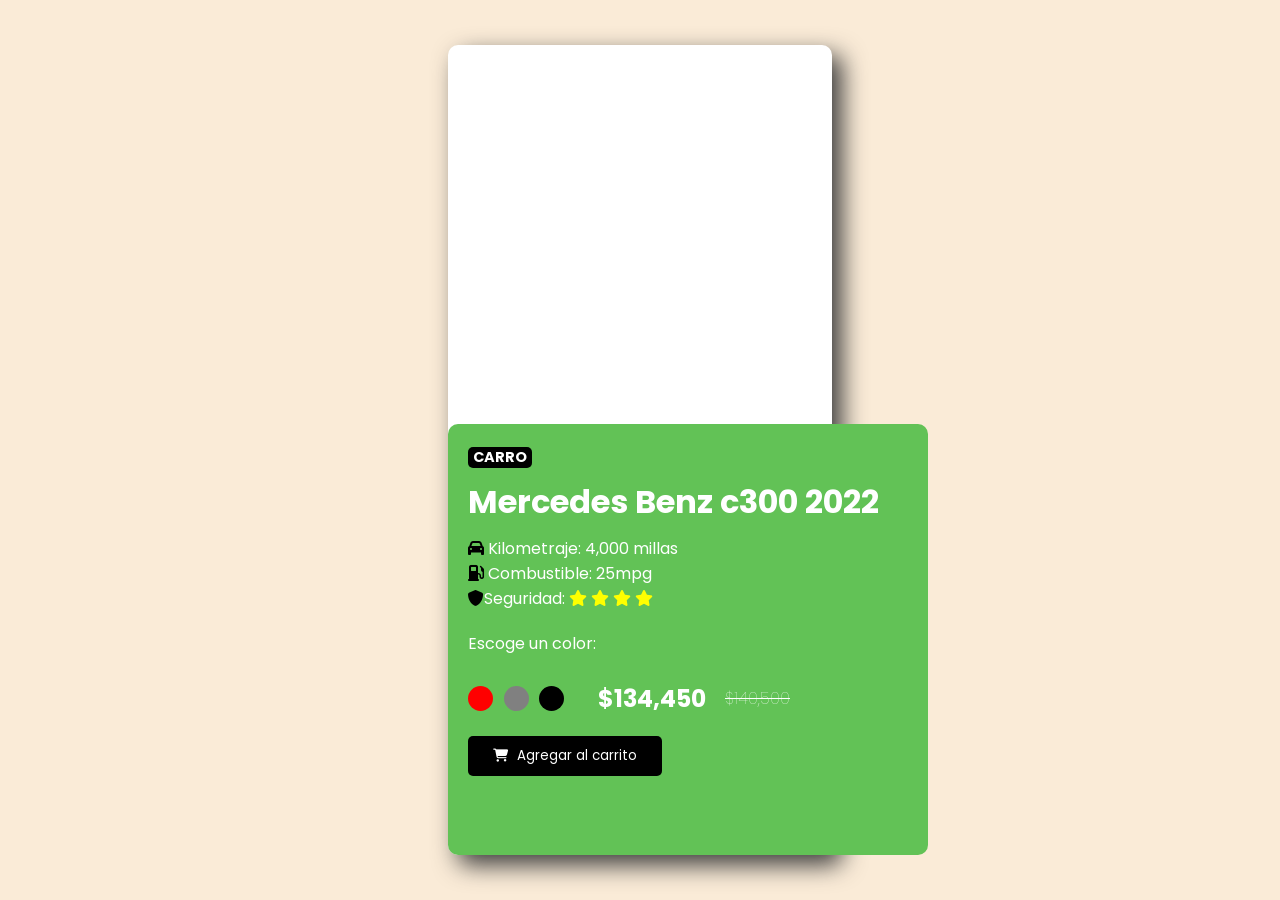
<file: Ejercicios/004-DOM-Carro/index.html>
<!DOCTYPE html>
<html lang="es">
<head>
    <meta charset="UTF-8">
    <meta http-equiv="X-UA-Compatible" content="IE=edge">
    <meta name="viewport" content="width=device-width, initial-scale=1.0">
    <!-- Font Awesome -->
    <link rel="stylesheet" href="https://cdnjs.cloudflare.com/ajax/libs/font-awesome/6.5.0/css/all.min.css">
    <!-- Estilos CSS -->
    <link rel="stylesheet" href="styles.css">
    <title>Manipulación del DOM - Mercedes Benz</title>
</head>
<body>
    <div class="product-card">
        <div class="product-image">
        </div>
        <div class="product-description">
            <h3 class="tag">CARRO</h3>
            <h1 class="product-title">Mercedes Benz c300 2022</h1>
            <p class="product-details">
                <span class="mileage">
                    <span style="font-size: 1em; color: black"><i class="fa-solid fa-car"></i></span>
                    Kilometraje: 4,000 millas
                </span>
                <span class="fuel">
                    <span style="font-size: 1em; color: black"><i class="fa-solid fa-gas-pump"></i></span>
                    Combustible: 25mpg
                </span>
                <span class="safety">
                    <span style="font-size: 1em; color: black"><i class="fa-solid fa-shield"></i></span>Seguridad:
                    <span class="stars">
                        <i class="fa-solid fa-star"></i>
                        <i class="fa-solid fa-star"></i>
                        <i class="fa-solid fa-star"></i>
                        <i class="fa-solid fa-star"></i>
                    </span>
                </span>
            </p>
            <p class="color_separar">Escoge un color:</p>
        <div class="colors-price">
            <div class="colors">
                <span class="red"></span>
                <span class="gray"></span>
                <span class="black"></span>
            </div>
            <div class="pricing">
                <h2 class="new-price">$134,450</h2>
                <h4 class="old-price"><s>$140,500</s></h4>
            </div>
        </div>
        <button id="button">
            <span style="font-size: 1em; color: white">
                <i class="fa-solid fa-cart-shopping"></i>
            </span>
            <span class="button-text">Agregar al carrito</span>
        </button>
        <button class="feedback">
            <span id="white-button">😎 Guau, vas a ser el dueño de un Benz ✨</span>
        </button>
    </div>
    </div>
    <script src="script.js"></script>
</body>
</html>
</file>
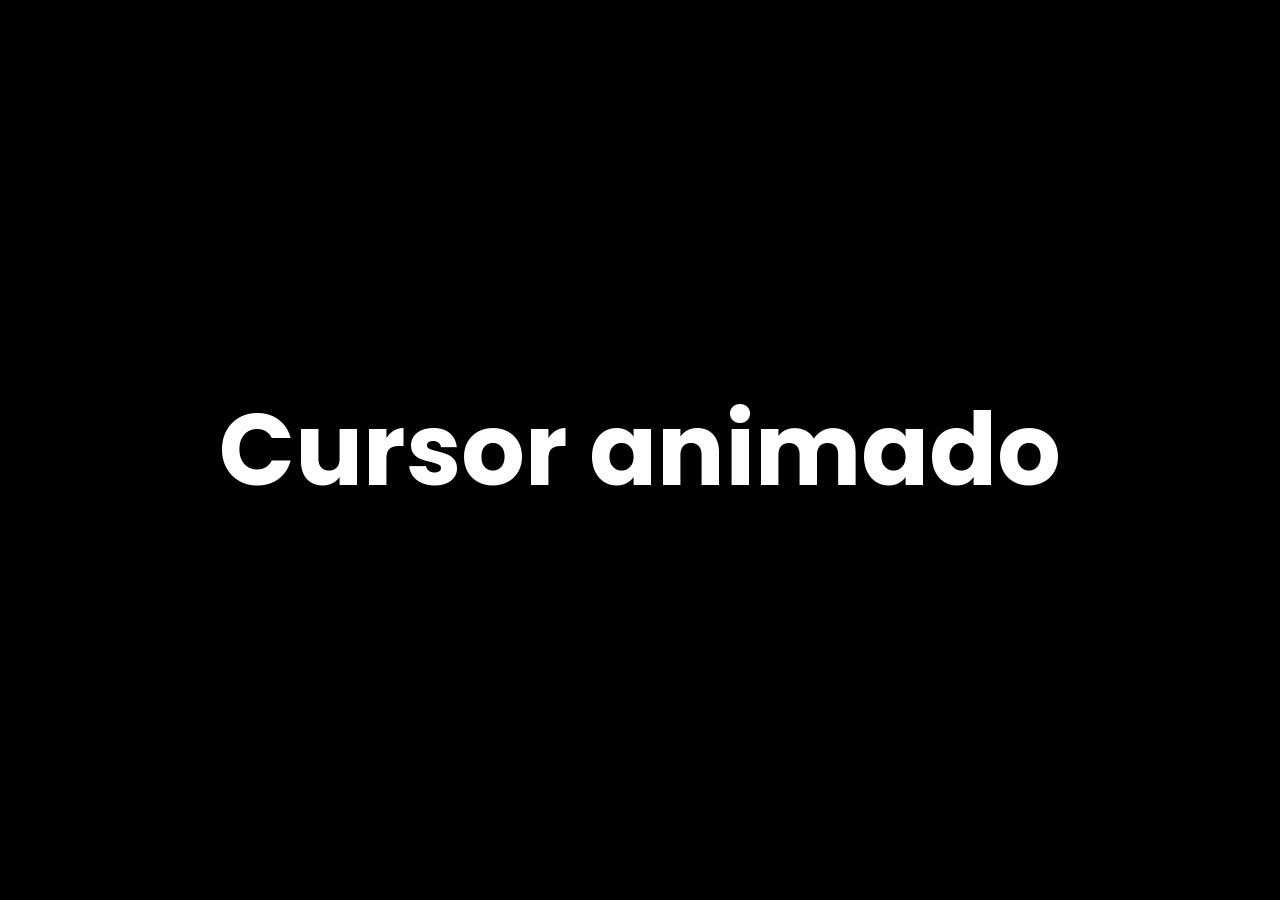
<file: Ejercicios/005-DOM-CursorAnimado/index.html>
<!DOCTYPE html>
<html lang="en">
<head>
    <meta charset="UTF-8">
    <meta name="viewport" content="width=device-width, initial-scale=1.0">
    <title>animacion cursor</title>
    <link rel="stylesheet" href="styles.css">
</head>
<body>
    <div class="cursor"></div>
    <div class="context">
        <h1>Cursor animado</h1>
    </div>
    <script src="script.js"></script>
</body>
</html>
</file>
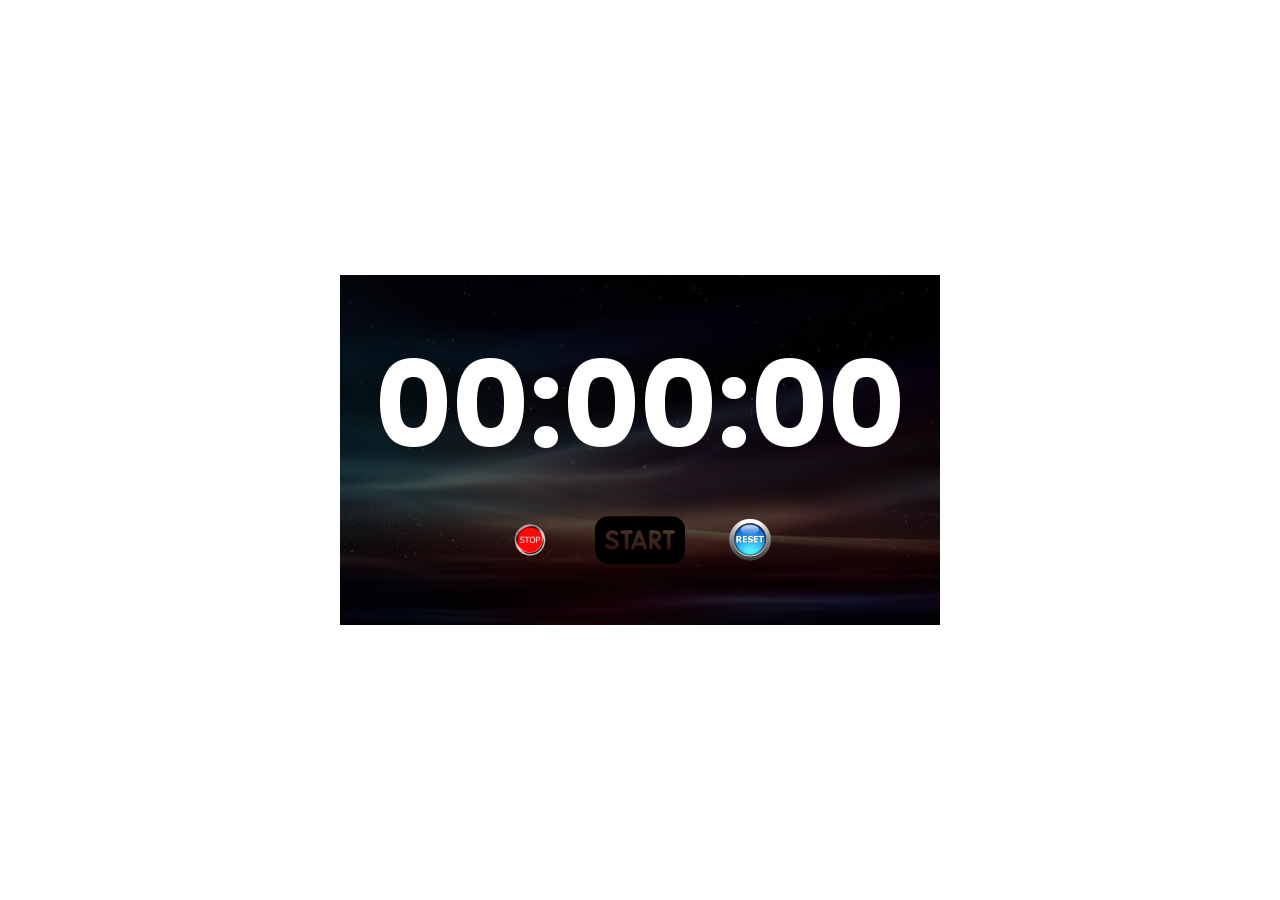
<file: Ejercicios/006-DOM-Cronometro/index.html>
<!DOCTYPE html>
<html lang="en">

<head>
    <meta charset="UTF-8">
    <meta http-equiv="X-UA-Compatible" content="IE=edge">
    <meta name="viewport" content="width=device-width, initial-scale=1.0">
    <title>Cronometro</title>
    <link rel="stylesheet" href="styles.css">
</head>

<body>
    <div class="stopWatch">
        <h1 id="time">00:00:00</h1>
        <div class="controls">
            <img src="images/stop.png" onclick="stopTimer()" alt="stop">
            <img src="images/start.png" onclick="startTimer()" alt="start">
            <img src="images/reset.png" onclick="resetTimer()" alt="reset">
        </div>
    </div>

    <script src="script.js"></script>
</body>

</html>
</file>
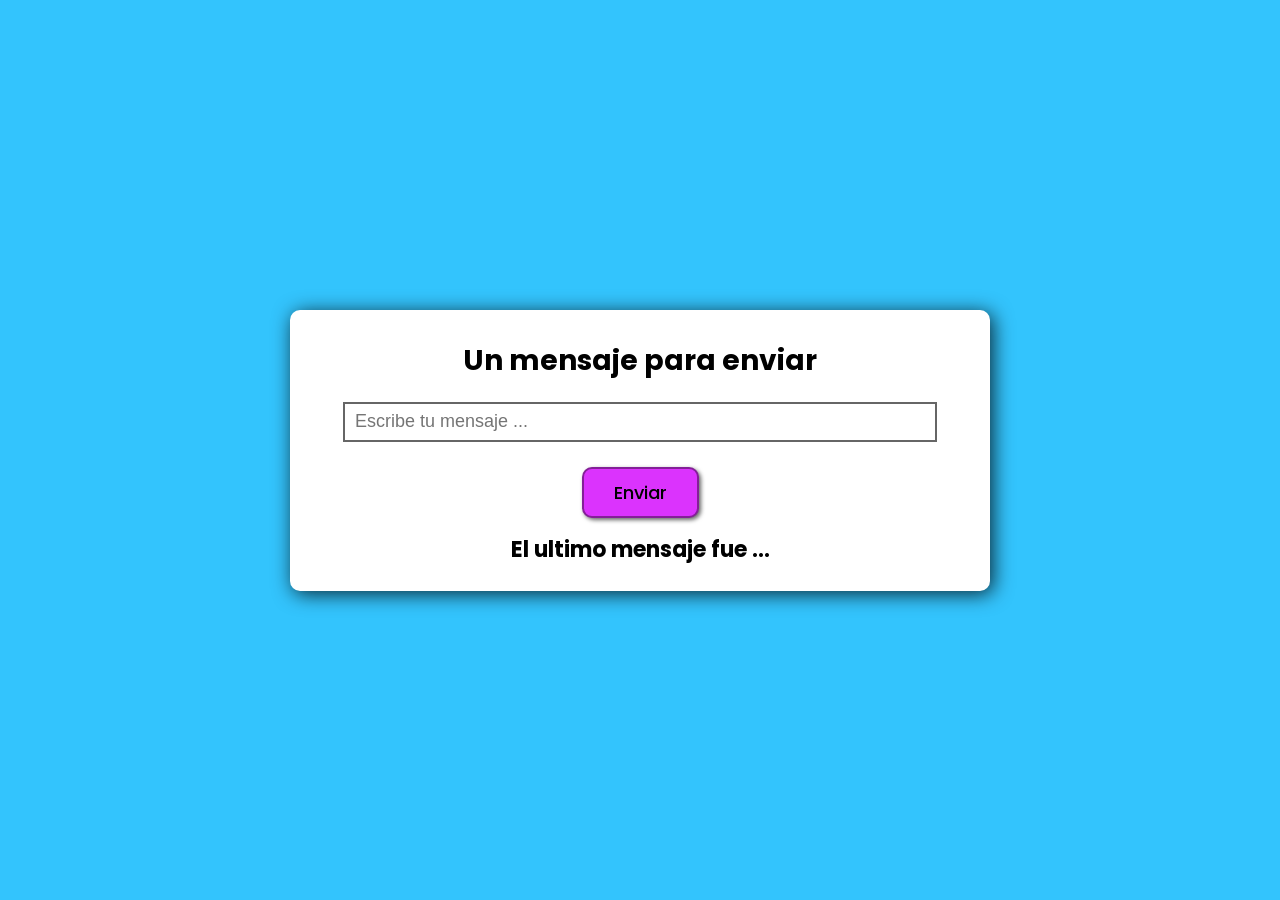
<file: Ejercicios/009-DOM-Mensaje/index.html>
<!DOCTYPE html>
<html lang="es">
<head>
    <meta charset="UTF-8">
    <meta http-equiv="X-UA-Compatible" content="IE=edge">
    <meta name="viewport" content="width=device-width, initial-scale=1.0">
    <title>Un mensaje para ti</title>
    <link rel="stylesheet" href="css/styles.css">
</head>
<body>
    <div class="container">
        <h1>Un mensaje para enviar</h1>
        <input type="text" value="" placeholder="Escribe tu mensaje ... ">
        <div class="btn">Enviar</div>
        <p class="error">Por favor ingresa un mensaje!</p>
        <h3>El ultimo mensaje fue ... </h3>
        <p class="message"></p>
    </div>
    <script src="js/script.js"></script>
</body>

</html>
</file>
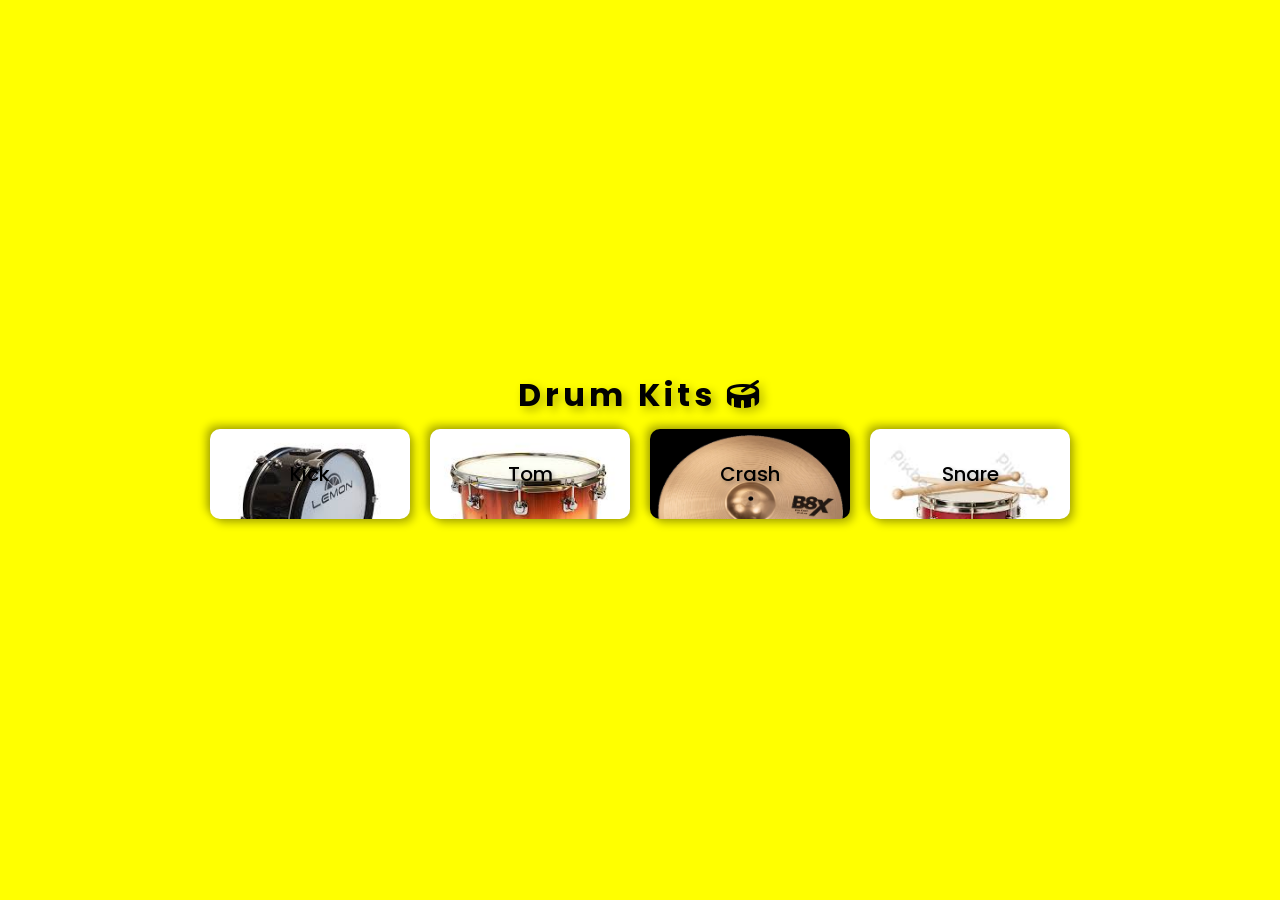
<file: Ejercicios/010-DOM-Bateria/index.html>
<!DOCTYPE html>
<html lang="en">

<head>
    <meta charset="UTF-8">
    <meta http-equiv="X-UA-Compatible" content="IE=edge">
    <meta name="viewport" content="width=device-width, initial-scale=1.0">
    <title>Drum Kits</title>
    <link rel="stylesheet" href="css/styles.css">
    <link rel="stylesheet" href="https://cdnjs.cloudflare.com/ajax/libs/font-awesome/6.1.1/css/all.min.css">
</head>
<body>
    <h1>Drum Kits <i class="fas fa-drum"></i></h1>
    <div class="container">
    </div>
    <script src="js/script.js"></script>
</body>

</html>
</file>
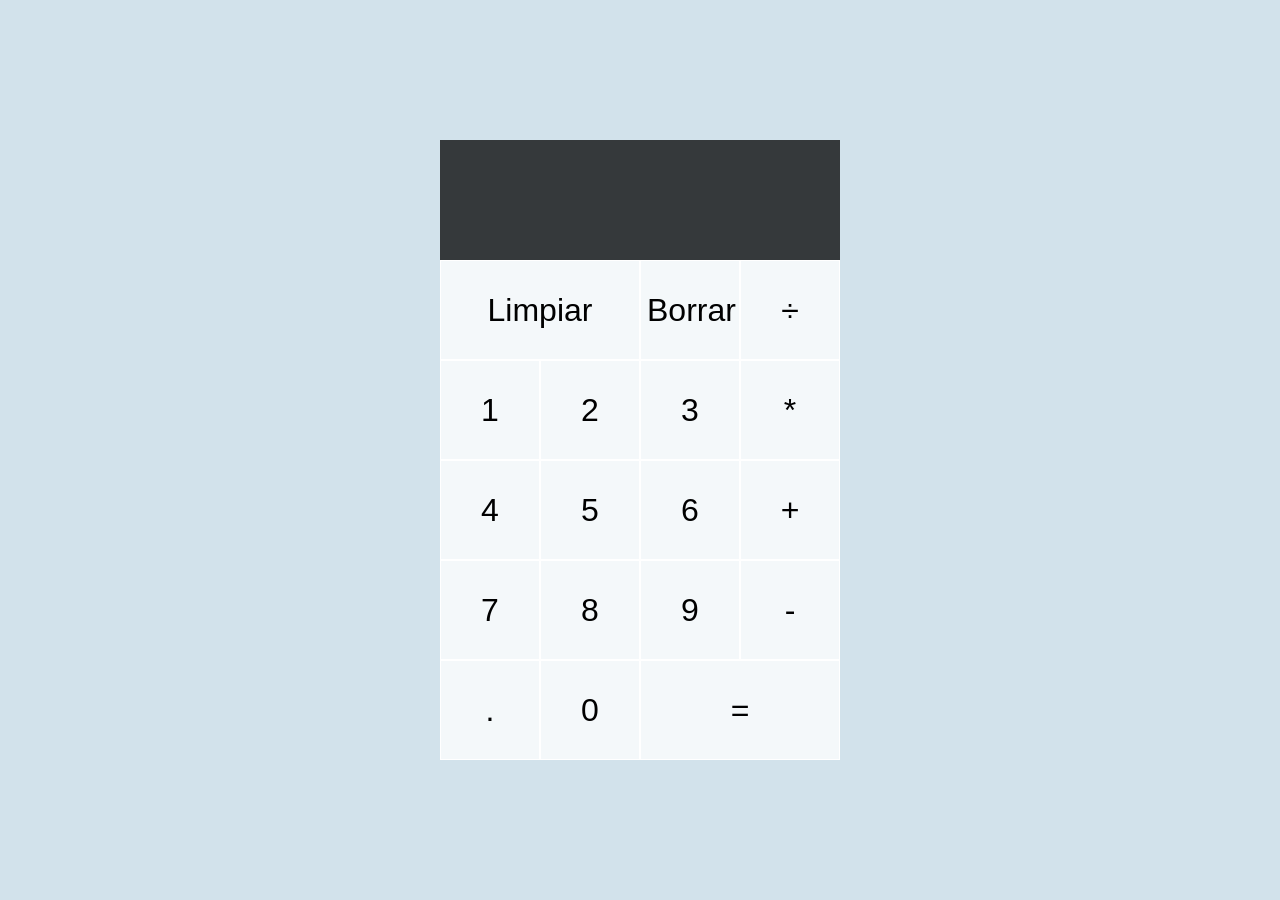
<file: Ejercicios/011-DOM-Calculadora/index.html>
<!DOCTYPE html>
<html lang="en">
<head>
  <meta charset="UTF-8">
  <meta name="viewport" content="width=device-width, initial-scale=1.0">
  <meta http-equiv="X-UA-Compatible" content="ie-edge">
  <title>Calculadora</title>
  <link href="style.css" rel="stylesheet">
</head>
<body>
  <div class="calculator-grid">
    <div class="output">
      <div data-previous-operand class="previous-operand"></div>
      <div data-current-operand class="current-operand"></div>
    </div>
    <button data-all-clear class="span-two">Limpiar</button>
    <button data-delete>Borrar</button>
    <button data-operation>÷</button>
    <button data-number>1</button>
    <button data-number>2</button>
    <button data-number>3</button>
    <button data-operation>*</button>
    <button data-number>4</button>
    <button data-number>5</button>
    <button data-number>6</button>
    <button data-operation>+</button>
    <button data-number>7</button>
    <button data-number>8</button>
    <button data-number>9</button>
    <button data-operation>-</button>
    <button data-number>.</button>
    <button data-number>0</button>
    <button data-equals class="span-two">=</button>
  </div>
    <script src="script.js" defer></script>
</body>
</html>
</file>
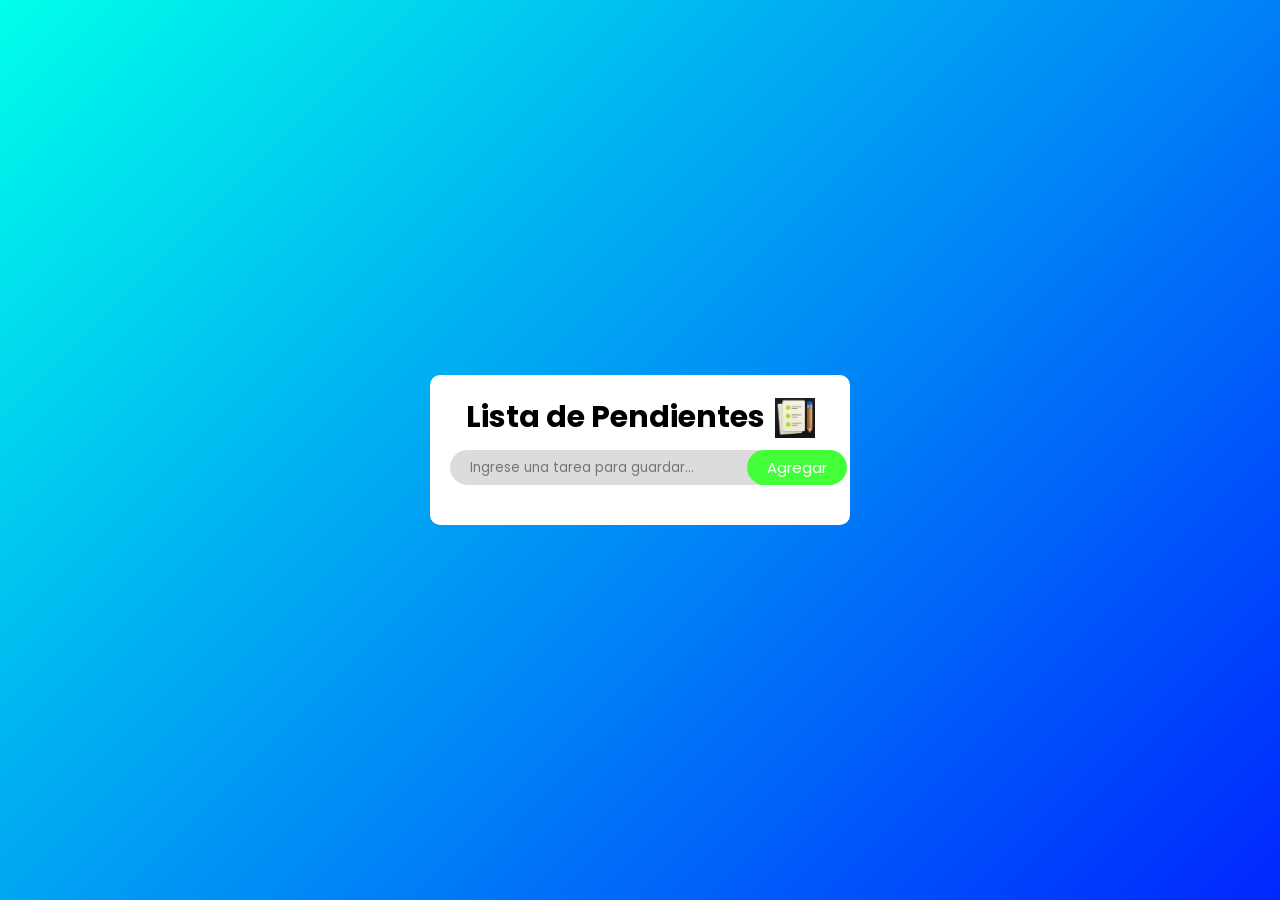
<file: Ejercicios/012-DOM-ListaTareas/index.html>
<!DOCTYPE html>
<html lang="en">
<head>
    <meta charset="UTF-8">
    <meta name="viewport" content="width=device-width, initial-scale=1.0">
    <title>Document</title>
    <link href="style.css" rel="stylesheet">
</head>
<body>
  <div class="container">
    <div class="title">Lista de Pendientes<img src="img\LZ.png" alt=""></div>
    <div class="todo-list-bar">
      <input type="text" id="task" placeholder="Ingrese una tarea para guardar..." autocomplete="off">
      <button onclick="clicked()" class="addBtn">Agregar</button>
    </div>
    <ul class="lists">
    </ul>
  </div>
  <script src="script.js"></script>
</body>
</html>
</file>
<file: Ejercicios/004-DOM-Carro/styles.css>
@import url('https://fonts.googleapis.com/css2?family=Poppins:wght@300;400;500;700&display=swap');

* {
    font-family: "Poppins", sans-serif;
    margin: 0;
    padding: 0;
    box-sizing: border-box;
}

body {
    height: 100vh;
    display: flex;
    justify-content: center;
    align-items: center;
    overflow-y: hidden;
    background-color: antiquewhite;
}

.tag {
    font-size: 0.9rem;
    background-color: black;
    border-radius: 5px;
    width: 4rem;
    display: flex;
    justify-content: center;
    color: #fff;
    margin-top: 23px;
}

.product-title {
    font-size: 2rem;
    font-weight: 700;
    margin-top: 10px;
}

.product-card {
    background: #fff;
    display: grid;
    grid-template-rows: 55% 45%;
    height: 90%;
    width: 30%;
    box-shadow: 10px 10px 25px 0px #3c3c3c;
    border-radius: 10px;
}

.product-image {
    background-image: url("https://i.postimg.cc/NGRJX8hr/black-benz.jpg");
    background-position: center;
    background-repeat: no-repeat;
    background-size: cover;
    padding: 40px 10px;
    width: 30rem;
    height: 85%;
    border-radius: 10px;
}

.product-description {
    background-color: #62c256;
    color: #fff;
    padding-left: 20px;
    margin-top: -67px;
    border-radius: 10px;
}

.product-details {
    display: flex;
    flex-direction: column;
    margin-top: 10px;
}

.product-image img {
    width: 28rem;
}

.stars {
    color: yellow;
    font-size: 1rem;
}


.colors-price {
    display: flex;
    align-items: center;
    width: 70%;
    justify-content: space-between;
    margin-top: 25px;
}

.colors {
    display: flex;
    width: 6rem;
    justify-content: space-between;
    cursor: pointer;
}

.color_separar {
    margin-top: 20px;
}

.red {
    background: red;
    width: 25px;
    height: 25px;
    border-radius: 50%;
}

.gray {
    background: gray;
    width: 25px;
    height: 25px;
    border-radius: 50%;
}

.black {
    background: black;
    width: 25px;
    height: 25px;
    border-radius: 50%;
}

.pricing {
    display: flex;
    width: 12rem;
    justify-content: space-between;
    align-items: center;
}

.old-price {
    font-weight: 100;
}

button {
    cursor: pointer;
    margin-top: 20px;
}

#button {
    background-color: #000;
    padding: 10px 25px;
    border: none;
    border-radius: 5px;
}

button.white-button {
    background-color: #fff;
}

.button-text {
    color: #fff;
    margin-left: 5px;
}

.feedback {
    display: none;
    padding: 10px 25px;
    border: none;
    border-radius: 5px;
}

.feedback.show { display: flex; }
</file>
<file: Ejercicios/005-DOM-CursorAnimado/styles.css>
@import url("https://fonts.googleapis.com/css2?family=Poppins:wght@100;200;300;400;500;600;700&display=swap");

* {
    margin: 0;
    padding: 0;
    box-sizing: border-box;
}

body {
    display: flex;
    justify-content: center;
    align-items: center;
    min-height: 100vh;
    font-family: "Poppins", sans-serif;
    cursor: none;
    background-color: black;
}

h1 {
    color: white;
    font-size: 100px;
}

.cursor {
    width: 20px;
    height: 20px;
    border-radius: 50%;
    background: skyblue;
    pointer-events: none;
    box-shadow: 0 0 20px skyblue, 0 0 60px skyblue, 0 0 100px skyblue;
    z-index: 999;
    display: none;
    position: fixed;
    transform: translate(-50%,-50%);
    animation: colors 3s infinite;
    -webkit-animation: colors 3s infinite;
}

@keyframes colors {
    0% {
        filter: hue-rotate(0deg);
        -webkit-filter: hue-rotate(0deg);
    }
    100% {
        filter: hue-rotate(360deg);
        -webkit-filter: hue-rotate(360deg);
    }
}

.cursor::before {
    content: "";
    position: absolute;
    transform: translate(-30%, -30%);
    width: 50px;
    height: 50px;
    background: skyblue;
    border-radius: 50%;
    opacity: 0.2;
}
</file>
<file: Ejercicios/006-DOM-Cronometro/styles.css>
@import url("https://fonts.googleapis.com/css2?family=Poppins:wght@100;200;300;400;500;600;700&display=swap");

* {
    margin: 0;
    padding: 0;
    box-sizing: border-box;
    font-family: "Poppins", sans-serif;
}

body {
    background-color: white;
    display: flex;
    align-items: center;
    justify-content: center;
    height: 100vh;
}

.stopWatch {
    background-image: linear-gradient(rgba(0, 0, 0, 0.7), rgba(0, 0, 0, 0.7)),
    url(images/background.jpeg);
    max-width: 600px;
    background-size: cover;
    background-position-x: center;
    background-position-y: center;
    padding: 40px 0;
    margin: 0 auto;
    text-align: center;
    color: white;
    width: 100%;
    font-size: 60px;
}

.controls {
    display: flex;
    align-items: center;
    justify-content: center;
}

.stopWatch img {
    width: 50px;
    margin: 0 20px;
    cursor: pointer;
}

.stopWatch img:nth-child(2) {
    width: 90px;
}
</file>
<file: Ejercicios/009-DOM-Mensaje/css/styles.css>
@import url("https://fonts.googleapis.com/css2?family=Poppins:wght@100;200;300;400;500;600;700;800;900&display=swap");

* {
    margin: 0;
    padding: 0;
    box-sizing: border-box;
}

body {
    background-color: rgb(51, 196, 253);
    display: flex;
    justify-content: center;
    align-items: center;
    min-height: 100vh;
    font-family: "Poppins", sans-serif;
}

.container {
    background-color: white;
    width: 700px;
    padding: 20px;
    border-radius: 10px;
    box-shadow: 3px 3px 20px rgba(0, 0, 0, 0.8);
    display: flex;
    flex-direction: column;
    justify-content: center;
    align-items: center;
    gap: 10px;
}

h1 {
    font-size: 28px;
    margin: 10px;
}

input {
    width: 90%;
    height: 40px;
    border: 2px solid rgba(0, 0, 0, 0.6);
    padding: 5px 10px;
    font-size: 18px;
    margin-bottom: 10px;
}

.btn {
    background-color: rgb(219, 51, 253);
    padding: 10px 30px;
    border-radius: 10px;
    border: 2px solid rgba(0, 0, 0, 0.4);
    font-size: 18px;
    margin-top: 5px;
    font-weight: 500;
    box-shadow: 2px 2px 4px rgba(0, 0, 0, 0.6);
    cursor: pointer;
}

.error {
    background-color: rgb(255, 139, 139);
    padding: 5px 0;
    width: 70%;
    text-align: center;
    display: none;
}

h3 {
    margin-top: 5px;
    font-size: 22px;
}

.message {
    font-size: 18px;
    color: rgb(255, 29, 29);
    font-weight: bold;
    margin-top: -5px;
}
</file>
<file: Ejercicios/010-DOM-Bateria/css/styles.css>
@import url("https://fonts.googleapis.com/css2?family=Poppins:wght@100;200;300;400;500;600;700;800;900&display=swap");

* {
    margin: 0;
    padding: 0;
    box-sizing: border-box;
    font-family: "Poppins", sans-serif;
}

body {
    display: flex;
    align-items: center;
    justify-content: center;
    flex-direction: column;
    height: 100vh;
    background-color: yellow;
}

h1 {
    font-style: 50px;
    letter-spacing: 4px;
    color: black;
    white-space: nowrap;
    text-shadow: 4px 4px 10px rgba(0, 0, 0, 0.3);
}

.container {
    text-align: center;
}

.btn {
    border: none;
    padding: 30px 50px;
    margin: 10px;
    background-color: white;
    font-size: 20px;
    min-width: 200px;
    border-radius: 10px;
    box-shadow: 4px 4px 8px rgba(0, 0, 0, 0.3), -4px -4px 8px rgba(0, 0, 0, 0.3);

    cursor: pointer;
    text-shadow: 2px 2px 4px rgba(0, 0, 0, 0.3);
    font-weight: 500;
    text-transform: capitalize;

    background-size: cover;
    background-repeat: no-repeat;
}

.btn:active {
    background-size: 105%;
}
</file>
<file: Ejercicios/011-DOM-Calculadora/style.css>
*, *::before, *::after {
  box-sizing: border-box;
  font-family: Gotham Rounded, sans-serif;
  font-weight: normal;
}

body {
  padding: 0;
  margin: 0;
  background: #d2e2eb;
}

.calculator-grid {
  display: grid;
  justify-content: center;
  align-content: center;
  min-height: 100vh;
  grid-template-columns: repeat(4, 100px);
  grid-template-rows: minmax(120px, auto) repeat(5, 100px);
}

.calculator-grid > button {
  cursor: pointer;
  font-size: 2rem;
  border: 1px solid white;
  outline: none;
  background-color: rgba(255, 255, 255, .75);
}

.calculator-grid > button:hover {
  background-color: rgba(255, 255, 255, .9);
}

.span-two {
  grid-column: span 2;
}

.output {
  grid-column: 1 / -1;
  background-color: rgba(0, 0, 0, .75);
  display: flex;
  align-items: flex-end;
  justify-content: space-around;
  flex-direction: column;
  padding: 10px;
  word-wrap: break-word;
  word-break: break-all;
}

.output .previous-operand {
  color: rgba(255, 255, 255, .75);
  font-size: 1.5rem;
}

.output .current-operand {
  color: white;
  font-size: 2.5rem;
}
</file>
<file: Ejercicios/012-DOM-ListaTareas/style.css>
@import url("https://fonts.googleapis.com/css2?family=Poppins:wght@100;200;300;400;500;600;700;800;900&display=swap");

* {
  margin: 0;
  padding: 0;
  box-sizing: border-box;
  font-family: "Poppins", sans-serif;
}

body {
  display: flex;
  align-items: center;
  justify-content: center;
  min-height: 100vh;
  background: linear-gradient(135deg, rgb(0, 255, 234), rgb(0, 38, 255));
  flex-direction: column;
}

.container {
  width: 100%;
  max-width: 420px;
  background-color: white;
  padding: 20px;
  border-radius: 10px;
}

.title {
  display: flex;
  align-items: center;
  justify-content: center;
  font-size: 30px;
  font-weight: bold;
  margin-bottom: 10px;
}

.title img {
  margin-left: 10px;
  width: 40px;
  height: 40px;
}

.todo-list-bar {
  width: 100%;
  height: 35px;
  background-color: gainsboro;
  border-radius: 20px;
  display: flex;
  justify-content: space-between;
}

input {
  flex: 1;
  padding: 10px 20px;
  border-radius: 10px;
  border: none;
  outline: none;
  background-color: transparent;
}

.addBtn {
  padding: 5px 20px;
  font-size: 15px;
  outline: none;
  border: none;
  border-radius: 20px;
  background-color: #43ff39;
  cursor: pointer;
  color: white;
}

ul {
  padding: 10px;
}

ul li {
  list-style: none;
  font-size: 15px;
  padding: 5px 5px 5px 35px;
  position: relative;
  cursor: pointer;
}

ul li::before {
  content: "";
  position: absolute;
  height: 16px;
  width: 16px;
  border-radius: 50%;
  background-image: url("img/X.png");
  background-size: cover;
  background-position: center;
  top: 50%;
  left: 0px;
  transform: translate(50%, -50%);
}

ul li.checked {
  text-decoration: line-through;
}

ul li.checked::before {
  background-image: url("img/O.png");
  background-size: cover;
  background-position: center;
  top: 50%;
  left: 0px;
  transform: translate(50%, -50%);
}

span {
  position: absolute;
  font-size: 16px;
  width: 20px;
  height: 20px;
  top: 50%;
  right: 0;
  line-height: 21px;
  transform: translate(-50%, -50%);
  padding-left: 4.5px;
  border-radius: 50%;
  cursor: pointer;
}

span:hover {
  background: gainsboro;
}
</file>
